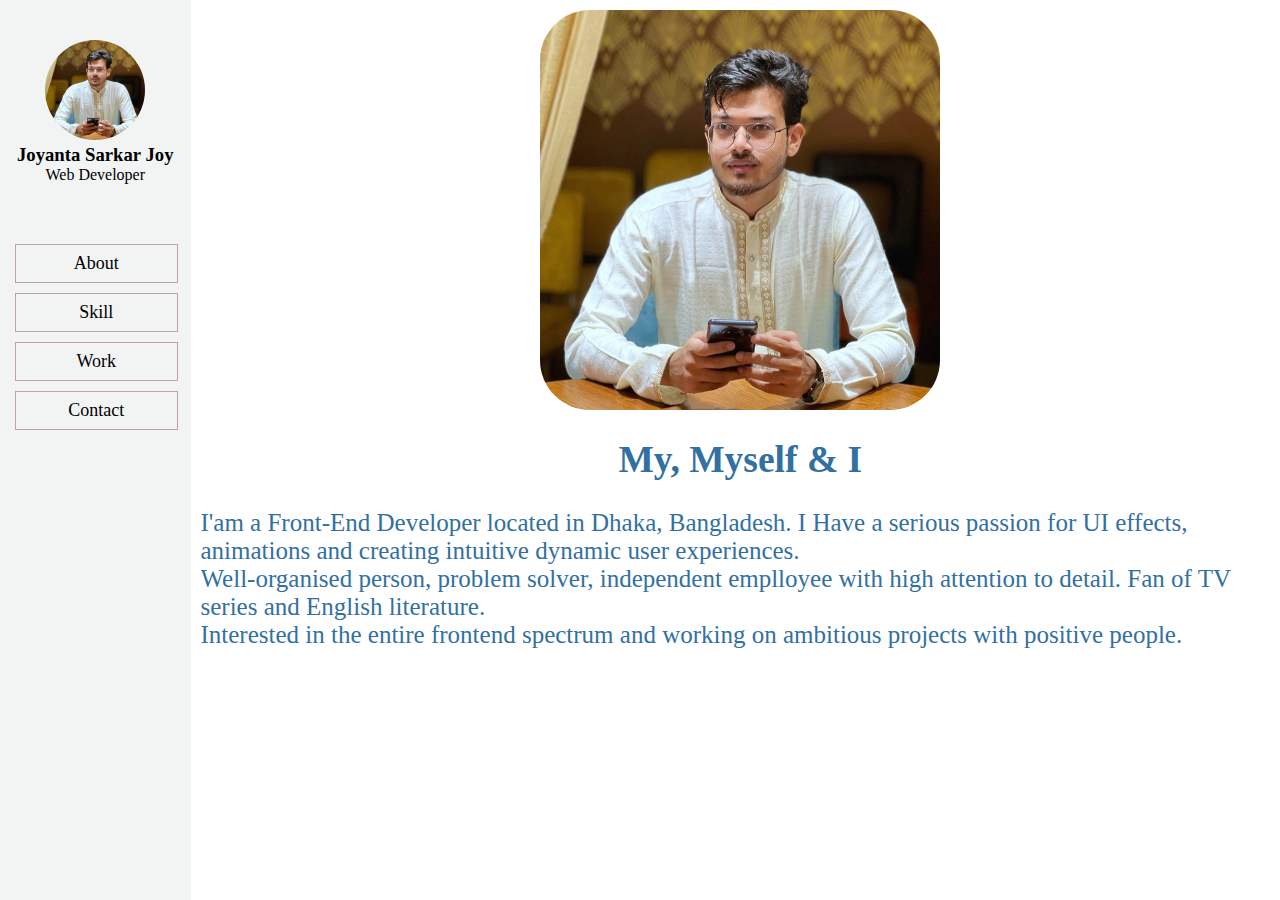
<file: 193_15_2934_Portfolio/index.html>
<!DOCTYPE html>
<html lang="en">
<head>
	<meta charset="UTF-8">
	<meta http-equiv="X-UA-Compatible" content="IE=edge">
	<meta name="viewport" content="width=device-width, initial-scale=1.0">
	<title>portfolio</title>
	<link rel="stylesheet" href="index.css">
</head>
<body>
	<div class="body">
		<div class="sidebar">
			<div class="logo">
				<img src="./assets/193-25-2934 .jpg"/>
				<h3>Joyanta Sarkar Joy</h3>
				<p>Web Developer</p>
			</div>
			<div class="navmenu">
				<li><a href="index.html">About</a></li>
				<li><a href="about.html">Skill</a></li>
				<li><a href="#">Work</a></li>
				<li><a href="contact.html">Contact</a></li>

			</div>

			
		</div>


		<div class="content">
			<img src="./assets/193-25-2934 .jpg" height="400px" width="400px" class="center">
			<br><b><h2 style="text-align: center;">My, Myself & I</h2></b><br>
			<p>I'am a Front-End Developer located in Dhaka, Bangladesh. I Have a serious passion for UI effects, animations and creating intuitive dynamic user experiences.</p>
			<p>Well-organised person, problem solver, independent emplloyee with high attention to detail. Fan of TV series and English literature.</p>
			<p>Interested in the entire frontend spectrum and working on ambitious projects with positive people.</p>
		</div>
	</div>
</body>
</html>
</file>
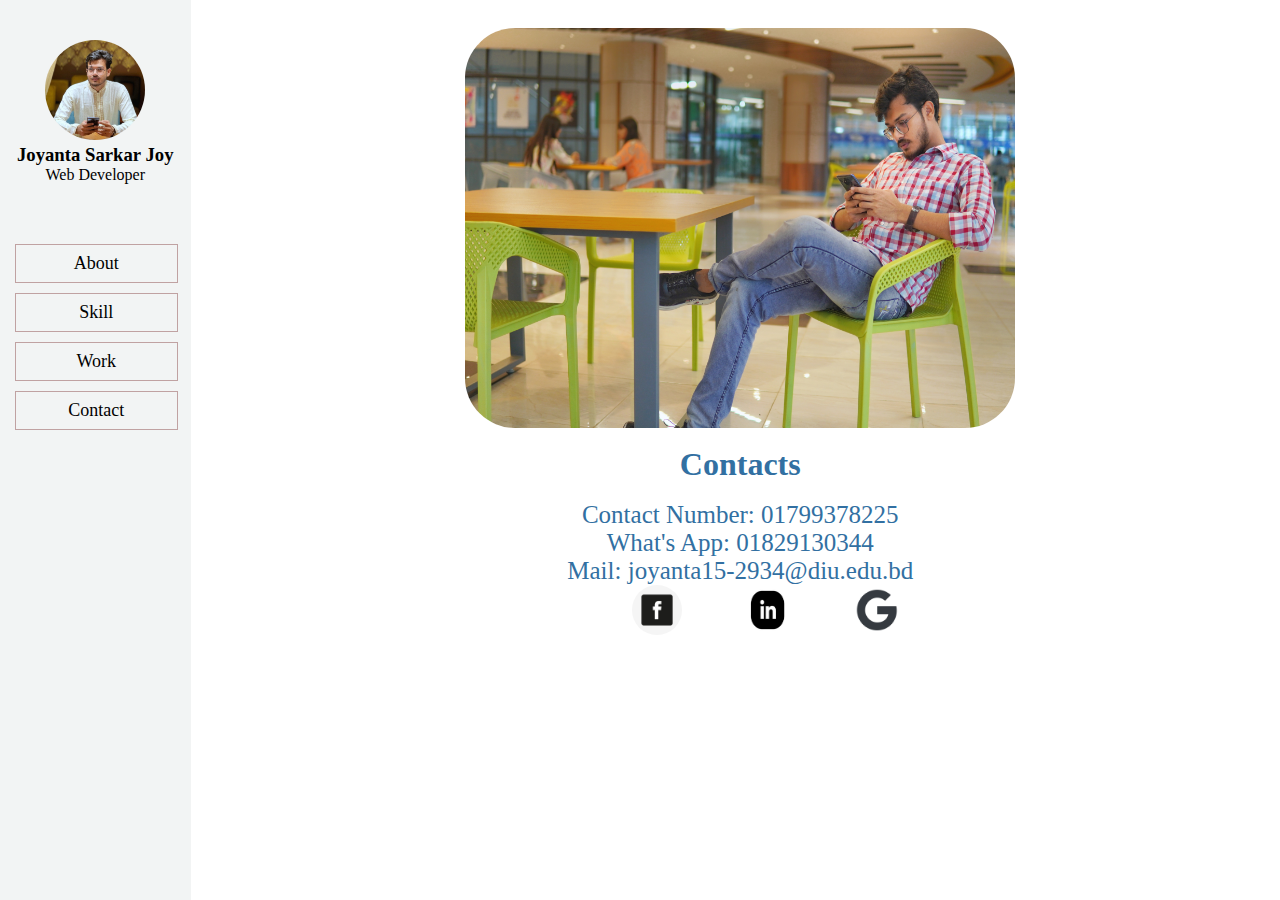
<file: 193_15_2934_Portfolio/contact.html>
<!DOCTYPE html>
<html lang="en">
<head>
	<meta charset="UTF-8">
	<meta http-equiv="X-UA-Compatible" content="IE=edge">
	<meta name="viewport" content="width=device-width, initial-scale=1.0">
	<title>Contacts</title>
	<link rel="stylesheet" href="contact.css">
</head>
<body>
	<div class="body">
		<div class="sidebar">
			<div class="logo">
				<img src="./assets/193-25-2934 .jpg"/>
				<h3>Joyanta Sarkar Joy</h3>
				<p>Web Developer</p>
			</div>
			<div class="navmenu">
				<li><a href="index.html">About</a></li>
				<li><a href="about.html">Skill</a></li>
				<li><a href="#">Work</a></li>
				<li><a href="contact.html">Contact</a></li>

			</div>
		</div>

        

		<div class="content">
            <br>
            <img src="./assets/unnamed_contact.jpg" height="400px" width="550px" class="center">
            <br><h1 style="text-align:center"><p>Contacts</p></h1><br>
            <p style="text-align:center;font-size: 25px">Contact Number: 01799378225<br>
                What's App: 01829130344<br>Mail: joyanta15-2934@diu.edu.bd<br>
            </p>
            <div class="logos">
            <a href="https://www.facebook.com/profile.php?id=100011208848153&mibextid=ZbWKwL" target="_blank" ><img src="./assets/478d6eda6dcb9d39d6fecc2ac09e3247.jpg" height="50px" width="50px" class="center1" style="float:left;border-radius:50%; margin-left:40%;"></a>
            <a href="https://www.linkedin.com/in/joyanta-sarker-8bbb561b4" target="_blank"><img src="./assets/linkedin-social-media-icon-symbol-logo-design-illustration-free-vector.jpg" height="50px" width="50px" class="center2" style="float: left;border-radius:50%; margin-left:60px;" ></a>
            <a href="https://mail.google.com/mail/u/0/?tab=rm&ogbl#inbox?compose=GTvVlcSMTtdPwZjlXftPcxDSWxrQnfxPbhhcGgcbNhwtFdFvqFgRhHNsVGxDWkFJxJDtSqtvFlkMM" target="_blank"><img src="./assets/201d17590b3a7bc8939ca37e577bbbd8.jpg" height="50px" width="50px" class="center3" style="float: left;border-radius:50%; margin-left:60px"></a>
            </div>
            
		</div>
	</div>
</body>
</html>
</file>
<file: 193_15_2934_Portfolio/index.css>
*{
	margin: 0px;
	padding: 0px;
}
body{
	box-sizing: border-box;
}

.body{
	display: flex;
	align-items: center;
}
.sidebar{
	height: 100vh;
	width: 15%;
	/* padding: 20px 10px; */
	color:rgb(0, 0, 0);
	background-color: rgb(242, 244, 244);
	margin-right: 10px;
}
.sidebar > .logo {
	text-align: center;
}
.sidebar > div > img{
 height: 100px;
 width: 100px;
 border-radius: 50%;
}
.sidebar > div{
	margin-top: 30px;
	padding: 10px 15px;
}
.sidebar > div > li{
	list-style: none;
	margin-top: 10px;
	text-align: center;
	border: 1px solid rgb(192, 162, 162);
	width: 100%;
	padding: 8px 0px;
	cursor: pointer;

}
.sidebar > div > li:hover{
background-color: gainsboro;
}
.sidebar > div > li > a{
	text-align: center;
	color: rgb(0, 0, 0);
	font-size: 18px;
	text-decoration: none;
}

.content{
	background-color: rgb(255, 255, 255);
	color: rgb(50, 112, 162);
	height: 100vh;
	overflow-y: auto;
	width: 85%;
	font-size: 25px;
}
.center{
	display: block;
  	margin-left: auto;
  	margin-right: auto;
	margin-top: 10px;
	border-radius: 50px;
}
.sidebar > .c_logo1 > img{
	float: left;
	height: 20px;
	width: 20px;
	border-radius: 50%;
}
.sidebar > .c_logo2 > img{
	float: center;
	height: 20px;
	width: 20px;
	border-radius: 50%;
}
.sidebar > .c_logo3 > img{
	float: right;
	height: 20px;
	width: 20px;
	border-radius: 50%;
}
</file>
<file: 193_15_2934_Portfolio/contact.css>
*{
	margin: 0px;
	padding: 0px;
}
body{
	box-sizing: border-box;
}

.body{
	display: flex;
	align-items: center;
}
.sidebar{
	height: 100vh;
	width: 15%;
	/* padding: 20px 10px; */
	color:rgb(0, 0, 0);
	background-color: rgb(242, 244, 244);
	margin-right: 10px;
}
.sidebar > .logo {
	text-align: center;
}
.sidebar > div > img{
 height: 100px;
 width: 100px;
 border-radius: 50%;
}
.sidebar > div{
	margin-top: 30px;
	padding: 10px 15px;
}
.sidebar > div > li{
	list-style: none;
	margin-top: 10px;
	text-align: center;
	border: 1px solid rgb(192, 162, 162);
	width: 100%;
	padding: 8px 0px;
	cursor: pointer;

}
.sidebar > div > li:hover{
background-color: gainsboro;
}
.sidebar > div > li > a{
	text-align: center;
	color: rgb(0, 0, 0);
	font-size: 18px;
	text-decoration: none;
}

.content{
	background-color: rgb(255, 255, 255);
	color: rgb(50, 112, 162);
	height: 100vh;
	overflow-y: auto;
	width: 85%;
}
.content > div > img{
	height: 100px;
 	width: 100px;
 	border-radius: 50%;
}
.center{
	display: block;
  	margin-left: auto;
  	margin-right: auto;
	margin-top: 10px;
	border-radius: 50px;
}
.logos > div > img{
    padding-left: 10px;
    margin-left: 10px;
}
</file>
